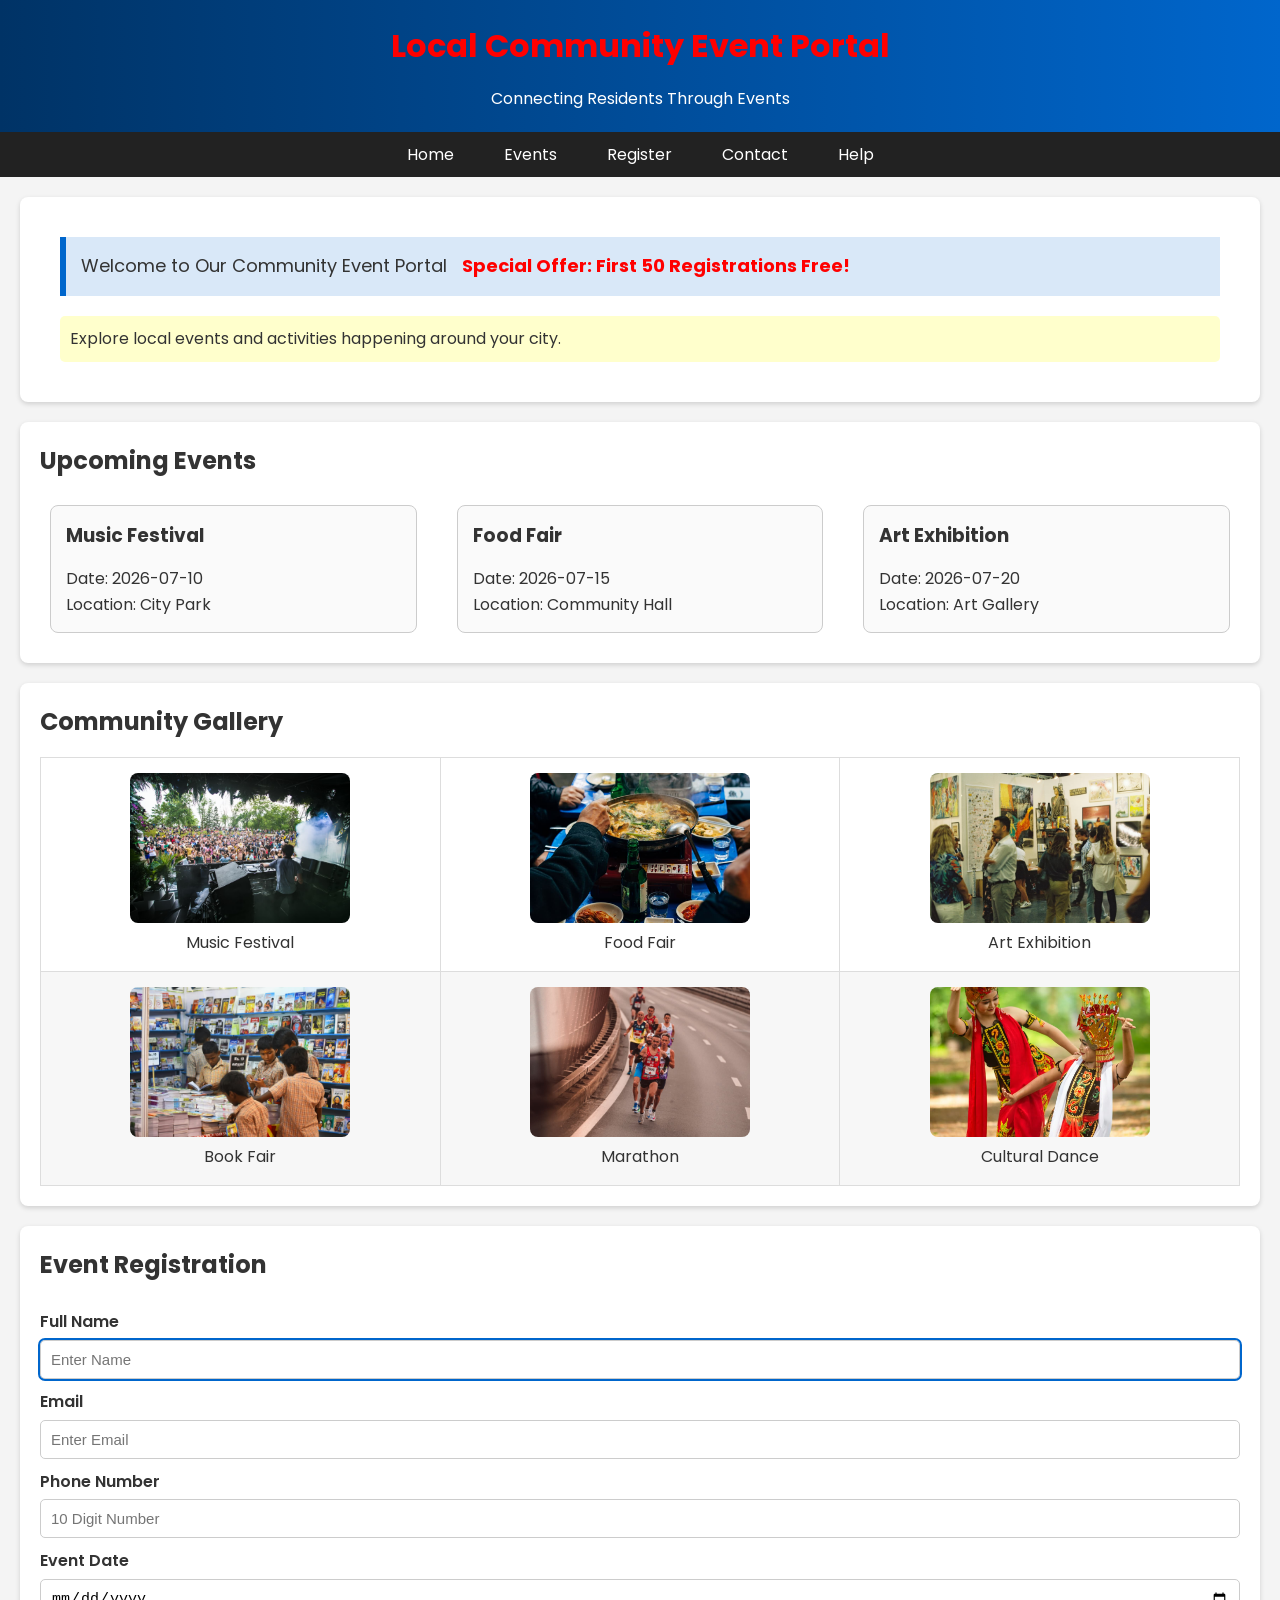
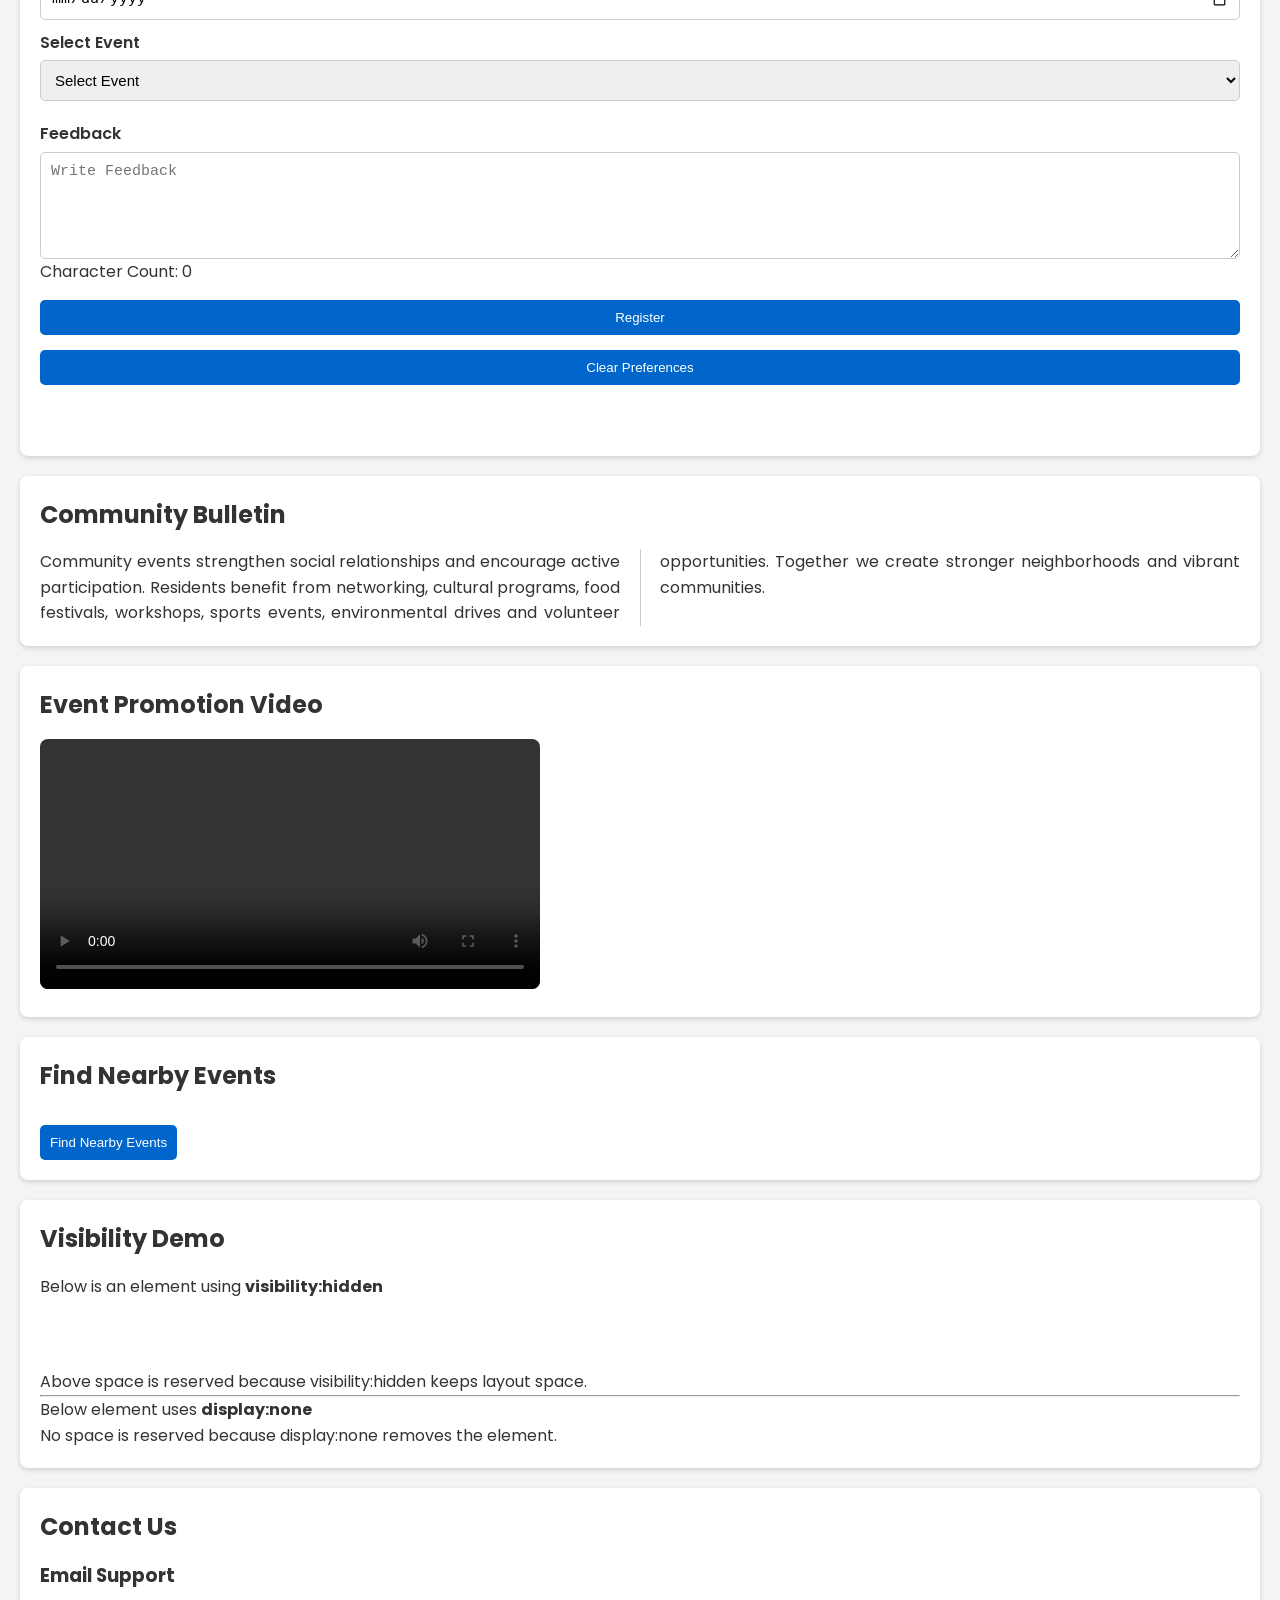
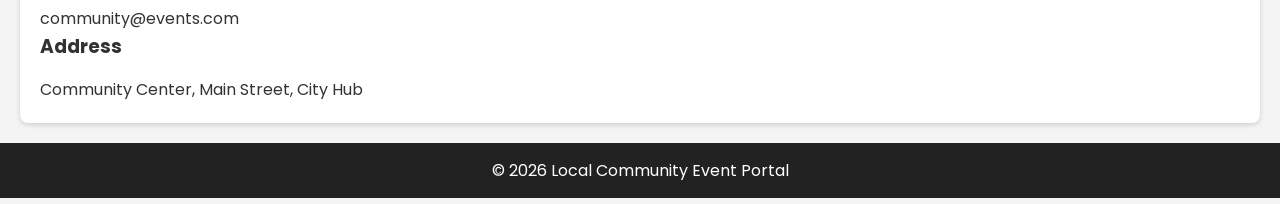
<file: 8001156/Module-1/index.html>
<!DOCTYPE html>
<html lang="en">

<head>

    <meta charset="UTF-8">

    <meta name="viewport"
          content="width=device-width, initial-scale=1.0">

    <title>Local Community Event Portal</title>

    <!-- External CSS -->
    <link rel="stylesheet" href="styles.css">

    <!-- Google Font -->
    <link rel="preconnect"
          href="https://fonts.googleapis.com">

    <link rel="preconnect"
          href="https://fonts.gstatic.com"
          crossorigin>

    <link href="https://fonts.googleapis.com/css2?family=Poppins:wght@300;400;600&display=swap"
          rel="stylesheet">

    <!-- Internal CSS -->
    <style>

        body{
            background-color:#f4f4f4;
        }

    </style>

</head>

<body>

    <!-- Header -->

    <header id="mainHeader">

        <!-- Inline CSS Example -->

        <h1 style="color:red;">
            Local Community Event Portal
        </h1>

        <p>
            Connecting Residents Through Events
        </p>

    </header>

    <!-- Navigation -->

    <nav>

        <ul class="navMenu">

            <li>
                <a href="#home">Home</a>
            </li>

            <li>
                <a href="#events">Events</a>
            </li>

            <li>
                <a href="#register">Register</a>
            </li>

            <li>
                <a href="#contact">Contact</a>
            </li>

            <li>
                <a href="help.html"
                   target="_blank">

                    Help

                </a>
            </li>

        </ul>

    </nav>

    <!-- Main Content -->

    <main>

        <!-- Welcome Section -->

        <section id="home">

            <div id="welcomeBanner">

                Welcome to Our Community Event Portal

                <span class="offerText">

                    Special Offer:
                    First 50 Registrations Free!

                </span>

            </div>

            <p class="highlight">

                Explore local events and activities
                happening around your city.

            </p>

        </section>

        <!-- Event Section -->

        <section id="events">

            <h2>
                Upcoming Events
            </h2>

            <!-- Loading Spinner -->

            <div id="loadingSpinner">

                Loading Events...

            </div>

            <div id="eventContainer"
                 class="eventGrid">

            </div>

        </section>


        <section id="gallery">

    <h2>Community Gallery</h2>

    <table>

        <tr>

            <td>

                <img src="images/music-festival.jpg"
                     alt="Music Festival"
                     title="Music Festival"
                     class="galleryImage"
                     ondblclick="enlargeImage(this)">

                <p>Music Festival</p>

            </td>

            <td>

                <img src="images/food-fair.jpg"
                     alt="Food Fair"
                     title="Food Fair"
                     class="galleryImage"
                     ondblclick="enlargeImage(this)">

                <p>Food Fair</p>

            </td>

            <td>

                <img src="images/art-exhibition.jpg"
                     alt="Art Exhibition"
                     title="Art Exhibition"
                     class="galleryImage"
                     ondblclick="enlargeImage(this)">

                <p>Art Exhibition</p>

            </td>

        </tr>

        <tr>

            <td>

                <img src="images/book-fair.jpg"
                     alt="Book Fair"
                     title="Book Fair"
                     class="galleryImage"
                     ondblclick="enlargeImage(this)">

                <p>Book Fair</p>

            </td>

            <td>

                <img src="images/marathon.jpg"
                     alt="Marathon"
                     title="Marathon"
                     class="galleryImage"
                     ondblclick="enlargeImage(this)">

                <p>Marathon</p>

            </td>

            <td>

                <img src="images/cultural-dance.jpg"
                     alt="Cultural Dance"
                     title="Cultural Dance"
                     class="galleryImage"
                     ondblclick="enlargeImage(this)">

                <p>Cultural Dance</p>

            </td>

        </tr>

    </table>

</section>


        <!-- Registration Form -->

        <section id="register">

            <h2>
                Event Registration
            </h2>

            <form id="registrationForm">

                <label>
                    Full Name
                </label>

                <input type="text"
                       id="name"
                       placeholder="Enter Name"
                       required
                       autofocus>

                <small id="nameError"></small>

                <label>
                    Email
                </label>

                <input type="email"
                       id="email"
                       placeholder="Enter Email"
                       required>

                <small id="emailError"></small>

                <label>
                    Phone Number
                </label>

                <input type="text"
                       id="phone"
                       placeholder="10 Digit Number"
                       onblur="validatePhone()">

                <label>
                    Event Date
                </label>

                <input type="date"
                       required>

                <label>
                    Select Event
                </label>

                <select id="eventType"
                        onchange="showFee()">

                    <option value="">
                        Select Event
                    </option>

                    <option value="Music">
                        Music Festival
                    </option>

                    <option value="Food">
                        Food Fair
                    </option>

                    <option value="Workshop">
                        Workshop
                    </option>

                </select>

                <p id="feeDisplay"></p>

                <label>
                    Feedback
                </label>

                <textarea id="feedback"
                          rows="5"
                          placeholder="Write Feedback"
                          onkeyup="countCharacters()"></textarea>

                <p>

                    Character Count:

                    <span id="charCount">
                        0
                    </span>

                </p>

                <button id="registerBtn"
                        type="submit">

                    Register

                </button>

                <button type="button"
                        onclick="clearPreferences()">

                    Clear Preferences

                </button>

                <br><br>

                <output id="confirmation"></output>

            </form>

        </section>

        <!-- Multi Column News -->

        <section>

            <h2>
                Community Bulletin
            </h2>

            <div class="newsArticle">

                Community events strengthen social
                relationships and encourage active
                participation. Residents benefit from
                networking, cultural programs, food
                festivals, workshops, sports events,
                environmental drives and volunteer
                opportunities. Together we create
                stronger neighborhoods and vibrant
                communities.

            </div>

        </section>

        <!-- Video Section -->

        <section>

    <h2>Event Promotion Video</h2>

    <video controls
           width="500"
           oncanplay="videoReady()">

        <source src="videos/sample.mp4"
                type="video/mp4">

        Your browser does not support HTML5 video.

    </video>

    <p id="videoMessage"></p>

</section>

        <!-- Geolocation -->

        <section>

            <h2>
                Find Nearby Events
            </h2>

            <button onclick="findLocation()">

                Find Nearby Events

            </button>

            <p id="locationResult"></p>

        </section>

        <!-- CSS Visibility Example -->

        <section>

    <h2>Visibility Demo</h2>

    <p>
        Below is an element using
        <strong>visibility:hidden</strong>
    </p>

    <div class="hiddenBox">
        Hidden Content
    </div>

    <p>
        Above space is reserved because
        visibility:hidden keeps layout space.
    </p>

    <hr>

    <p>
        Below element uses
        <strong>display:none</strong>
    </p>

    <div class="noneBox">
        Hidden Content
    </div>

    <p>
        No space is reserved because
        display:none removes the element.
    </p>

</section>

        <!-- Contact -->

        <section id="contact">

            <h2>
                Contact Us
            </h2>

            <h3>
                Email Support
            </h3>

            <p>

                community@events.com

            </p>

            <h3>
                Address
            </h3>

            <p>

                Community Center,
                Main Street,
                City Hub

            </p>

        </section>

    </main>

    <!-- Footer -->

    <footer>

        <p>

            © 2026 Local Community Event Portal

        </p>

    </footer>

    <!-- jQuery -->

    <script src="https://code.jquery.com/jquery-3.7.1.min.js"></script>

    <!-- External JS -->

    <script src="main.js"></script>

</body>

</html>
</file>
<file: 8001156/Module-1/styles.css>
/* ==========================================
   LOCAL COMMUNITY EVENT PORTAL
   styles.css
   ========================================== */

/* Universal Selector */

*{
    margin:0;
    padding:0;
    box-sizing:border-box;
}

/* Body */

body{

    font-family:'Poppins',sans-serif;

    background:#f4f4f4;

    color:#333;

    line-height:1.6;
}

/* Header */

#mainHeader{

    background:linear-gradient(
    90deg,
    #003366,
    #0066cc
    );

    color:white;

    text-align:center;

    padding:20px;
}

/* Navigation */

nav{

    background:#222;
}

.navMenu{

    list-style:none;

    display:flex;

    justify-content:center;

    flex-wrap:wrap;
}

.navMenu li{

    margin:10px;
}

.navMenu a{

    color:white;

    text-decoration:none;

    padding:10px 15px;

    border-radius:5px;

    transition:0.3s;
}

/* Pseudo Classes */

.navMenu a:link{

    color:white;
}

.navMenu a:visited{

    color:#d9d9d9;
}

.navMenu a:hover{

    background:#0066cc;
}

.navMenu a:active{

    background:#ff6600;
}

/* Welcome Banner */

#welcomeBanner{

    background:rgba(
    0,
    102,
    204,
    0.15
    );

    border-left:6px solid #0066cc;

    padding:15px;

    margin:20px;

    font-size:18px;
}

.offerText{

    color:red;

    font-weight:bold;

    margin-left:10px;
}

.highlight{

    background:#ffffcc;

    padding:10px;

    margin:20px;

    border-radius:5px;
}

/* Sections */

section{

    background:white;

    margin:20px;

    padding:20px;

    border-radius:8px;

    box-shadow:0 2px 5px rgba(
    0,
    0,
    0,
    0.15
    );
}

/* Group Selector */

h1,
h2,
h3{

    margin-bottom:15px;
}

/* Event Cards */

.eventGrid{

    display:grid;

    grid-template-columns:
    repeat(
    auto-fit,
    minmax(
    250px,
    1fr
    )
    );

    gap:20px;
}

.eventCard{

    border:1px solid #ddd;

    padding:15px;

    border-radius:8px;

    background:#fafafa;

    transition:0.3s;
}

.eventCard:hover{

    transform:scale(1.03);

    box-shadow:0 4px 10px rgba(
    0,
    0,
    0,
    0.2
    );
}

/* Loading Spinner */

#loadingSpinner{

    display:none;

    text-align:center;

    font-size:20px;

    font-weight:bold;

    color:#003366;

    padding:20px;
}

/* Gallery */

table{

    width:100%;

    border-collapse:collapse;
}

td{

    text-align:center;

    padding:15px;

    border:1px solid #ddd;
}

/* Zebra Stripes */

tr:nth-child(even){

    background:#f7f7f7;
}

.galleryImage{

    width:220px;

    height:150px;

    object-fit:cover;

    border-radius:8px;

    cursor:pointer;

    transition:0.3s;
}

.galleryImage:hover{

    transform:scale(1.05);
}

/* Form */

form{

    display:flex;

    flex-direction:column;
}

label{

    margin-top:10px;

    font-weight:600;
}

input,
select,
textarea{

    padding:10px;

    margin-top:5px;

    border:1px solid #ccc;

    border-radius:5px;

    font-size:15px;
}

input:focus,
textarea:focus,
select:focus{

    outline:2px solid #0066cc;
}

/* Buttons */

button{

    margin-top:15px;

    padding:10px;

    background:#0066cc;

    color:white;

    border:none;

    border-radius:5px;

    cursor:pointer;

    transition:0.3s;
}

button:hover{

    background:#004c99;
}

/* Error Messages */

small{

    color:red;

    font-size:13px;
}

/* Fee Display */

#feeDisplay{

    color:green;

    font-weight:bold;

    margin-top:10px;
}

/* Confirmation */

#confirmation{

    color:green;

    font-weight:bold;
}

/* News Article Multi Column */

.newsArticle{

    column-count:2;

    column-gap:40px;

    column-rule:1px solid #ccc;

    text-align:justify;
}

/* Video */

video{

    max-width:100%;

    border-radius:8px;
}

/* Visibility Example */

.hiddenBox{

    visibility:hidden;

    background:#ffdddd;

    border:1px solid red;

    height:50px;

    margin:10px 0;
}

.noneBox{

    display:none;

    background:#ddffdd;

    border:1px solid green;

    height:50px;

    margin:10px 0;
}

/* Footer */

footer{

    background:#222;

    color:white;

    text-align:center;

    padding:15px;

    margin-top:20px;
}

/* Outline Example */

.galleryImage{

    outline:2px solid transparent;
}

.galleryImage:hover{

    outline:2px solid #0066cc;
}

/* Box Model Example */

.eventCard{

    margin:10px;

    padding:15px;

    border:1px solid #ccc;
}

/* Responsive Design */

@media screen and (max-width:768px){

    .navMenu{

        flex-direction:column;

        align-items:center;
    }

    .galleryImage{

        width:100%;

        height:auto;
    }

    .newsArticle{

        column-count:1;
    }
}

@media screen and (max-width:480px){

    body{

        font-size:14px;
    }

    section{

        margin:10px;

        padding:15px;
    }

    h1{

        font-size:24px;
    }

    h2{

        font-size:20px;
    }
}
</file>
